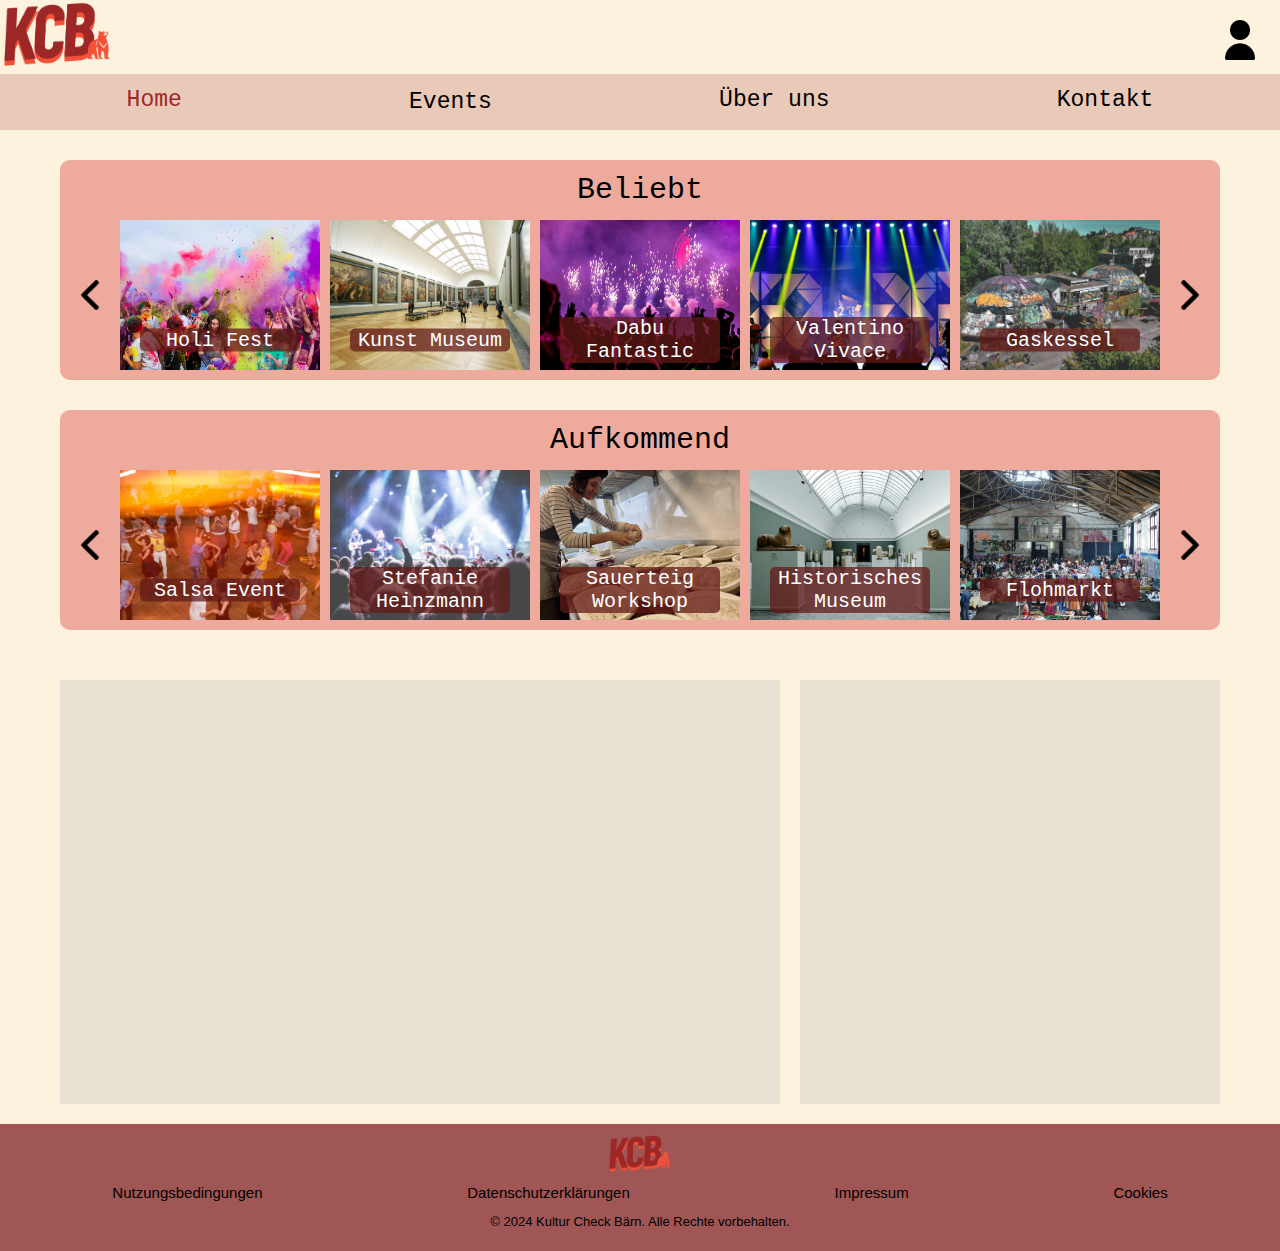
<file: index.html>
<!DOCTYPE html>
<html>
<head>
    <meta charset="UTF-8">
    <meta http-equiv="X-UA-Compatible" content="IE=edge">
    <title>Kultur Check Bärn</title>
    <meta name="viewport" content="width=device-width, initial-scale=1.0">
    <link rel="stylesheet" href="css/style.css"/>
</head>

<body>
    <header>
        <a href="index.html"><img class="logo" src="img/kcb_logo.png" alt="logo"/></a>
        <div class="profile-container">
            <img class="profile_icon" src="../img/symbols/benutzer.png" alt="Profilbild-Icon"/>
            <div class="sidebar">
                <div class="sidebar_dropdown">
                    <a href="pages/login.html">Einloggen</a>
                    <a href="#">Account erstellen</a>
        </div>
    </header>
    <nav>
        <ul class="navbar">
            <li><a class="active_btn" href="index.html">Home</a></li>
            <!-- dropdown im navbar -->
            <div class="dropdown">
                <a href="index.html">
                    <button class="dropbtn">Events 
                        <i class="fa fa-caret-down"></i>
                    </button>
                </a>
                <div class="dropdown-content">
                  <a href="#">Konzerte</a>
                  <a href="#">Museen</a>
                  <a href="#">Theater</a>
                  <a href="#">Markt</a>
                  <a href="#">Nachtleben</a>
                  <a href="#">Kulinarik</a>
                  <a href="#">Feste</a>
                </div>
              </div> 
            <li><a href="#">Über uns</a></li>
            <li><a href="#">Kontakt</a></li>
        </ul>
    </nav>
    <main>

        <div class="all_event_container">

          <div class="homepage_event_content">
            <div class="homepage_grid_item"><p class="homepage_grid_event_title">Beliebt</p></div>
            <div class="homepage_grid_item"><img class="homepage_arrow_wheel" src="img/symbols/left_arrow.png" alt="arrow_left"/></div>
            <div class="homepage_grid_item"><img class="homepage_event_pics" src="img/farbenfest.jpg" alt="fountain"/>
                <div class="homepage_grid_item_text">Holi Fest</div>
            </div> 
            <div class="homepage_grid_item"><img class="homepage_event_pics" src="img/museum_bilder.jpg" alt="museum"/>
                <div class="homepage_grid_item_text">Kunst Museum</div>
            </div> 
            <div class="homepage_grid_item"><img class="homepage_event_pics" src="img/dabu_fantastic.jpg" alt="dabu_fantastic"/>
                <div class="homepage_grid_item_text">Dabu Fantastic</div>
            </div> 
            <div class="homepage_grid_item"><img class="homepage_event_pics" src="img/valentino_vivace.jpg" alt="valentino_vivace"/>
                <div class="homepage_grid_item_text">Valentino Vivace</div>
            </div> 
            <div class="homepage_grid_item"><img class="homepage_event_pics" src="img/gaskessel.jpeg" alt="gaskessel"/>
                <div class="homepage_grid_item_text">Gaskessel</div>
            </div> 
            <div class="homepage_grid_item"><img class="homepage_arrow_wheel" src="img/symbols/right_arrow.png" alt="arrow_right"/></div>
          </div>
          
          <div class="homepage_event_content">
            <div class="homepage_grid_item"><p class="homepage_grid_event_title">Aufkommend</p></div>
            <div class="homepage_grid_item"><img class="homepage_arrow_wheel" src="img/symbols/left_arrow.png" alt="arrow_left"/></div>
            <div class="homepage_grid_item"><img class="homepage_event_pics" src="img/salsa_event.jpg" alt="fountain"/>
                <div class="homepage_grid_item_text">Salsa Event</div>
            </div>  
            <div class="homepage_grid_item"><img class="homepage_event_pics" src="img/stefanie_heinzmann.jpg" alt="stefanie_heinzmann"/>
                <div class="homepage_grid_item_text">Stefanie Heinzmann</div>
            </div> 
            <div class="homepage_grid_item"><img class="homepage_event_pics" src="img/sauerteig_workshop.jpeg" alt="sauerteig_workshop"/>
                <div class="homepage_grid_item_text">Sauerteig Workshop</div>
            </div> 
            <div class="homepage_grid_item"><img class="homepage_event_pics" src="img/museum_statuen.jpg" alt="museum_statuen"/>
                <div class="homepage_grid_item_text">Historisches Museum</div>
            </div>  
            <div class="homepage_grid_item"><img class="homepage_event_pics" src="img/flohmarkt_reinhalle.jpg" alt="flohmarkt"/>
                <div class="homepage_grid_item_text">Flohmarkt</div>
            </div>   
            <div class="homepage_grid_item"><img class="homepage_arrow_wheel" src="img/symbols/right_arrow.png" alt="arrow_right"/></div>
          </div>
        </div>

        <div class="homepage_iframe_content">
            <div class="culture_video">
                <iframe width="560" height="315" src="https://www.youtube.com/embed/ex5f4maYzA0?si=nh4_HATTlKGkPklc" title="YouTube video player" frameborder="0" allow="accelerometer; autoplay; clipboard-write; encrypted-media; gyroscope; picture-in-picture; web-share"   referrerpolicy="strict-origin-when-cross-origin" allowfullscreen></iframe>
            </div>
            <div class="map_area">
            <iframe src="https://www.google.com/maps/embed?pb=!1m18!1m12!1m3!1d174295.49795211005!2d7.230473787589887!3d46.95447580646199!2m3!1f0!2f0!3f0!3m2!1i1024!2i768!4f13.1!3m3!1m2!1s0x478e39c0d43a1b77%3A0xcb555ffe0457659a!2sBern!5e0!3m2!1sen!2sch!4v1733924762616!5m2!1sen!2sch" allowfullscreen="" loading="lazy" referrerpolicy="no-referrer-when-downgrade"></iframe>
            </div>
        </div>

    </main>
    <footer>
        <div class="footer_content">
            <img class="logo_footer" src="../img/kcb_logo.png" alt="logo"/>
            <ul class="footer_line">
                <li><a href="#">Nutzungsbedingungen</a></li>
                <li><a href="#">Datenschutzerklärungen</a></li>
                <li><a href="#">Impressum</a></li>
                <li><a href="#">Cookies</a></li>
            </ul>
            <p class="rights"> © 2024 Kultur Check Bärn. Alle Rechte vorbehalten.</p>
        </div>  
    </footer>
</body> 
</html>
</file>
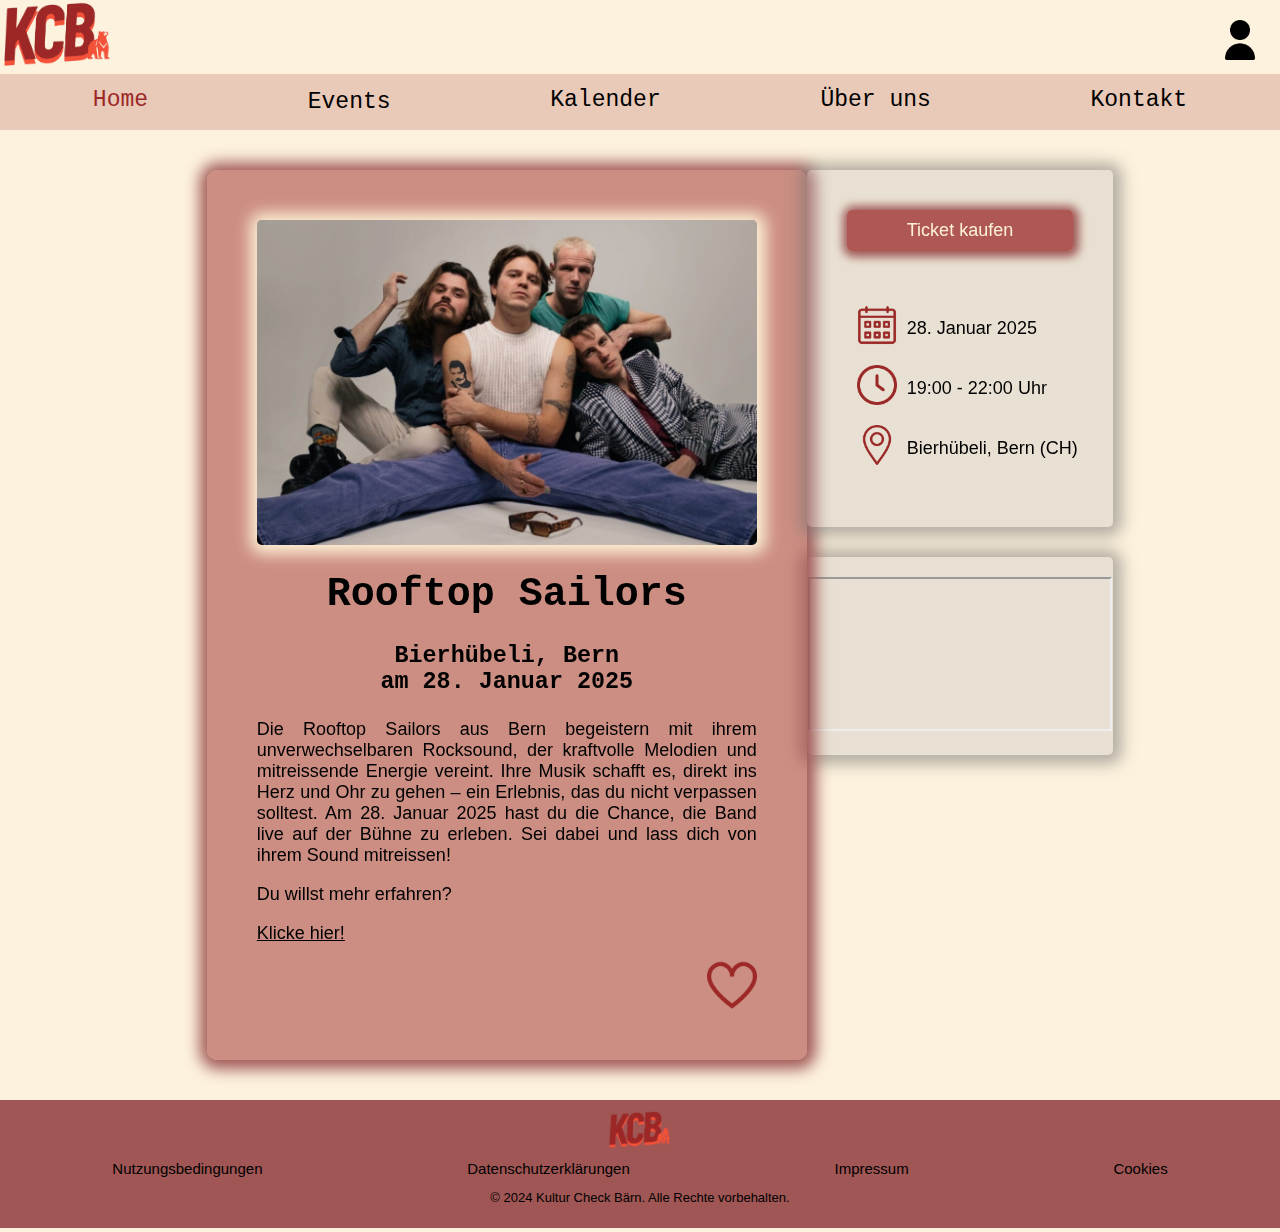
<file: pages/event.html>
<!DOCTYPE html>
<html lang="en">
<head>
    <meta charset="UTF-8">
    <meta http-equiv="X-UA-Compatible" content="IE=edge">
    <meta name="viewport" content="width=device-width, initial-scale=1">
    <title>Events_Kultur Check Bärn</title>
    <link rel="stylesheet" href="../css/style.css" />
</head>
<body>
    <header>
        <a href="homepage.html"><img class="logo" src="../img/kcb_logo.png" alt="logo"/></a>
        <div class="profile-container">
            <img class="profile_icon" src="../img/symbols/benutzer.png" alt="Profilbild-Icon"/>
            <div class="sidebar">
                <div class="sidebar_dropdown">
                    <a href="#">Profil</a>
                    <a href="#">Chat-Bubbles</a>
                    <a href="interests.html">Kulturoase</a>
                    <a href="#">Einstellungen</a>
                    <a href="../index.html">Ausloggen</a>
        </div>
    </header>
    <nav>
        <ul class="navbar">
            <li><a class="active_btn" href="homepage.html">Home</a></li>
            <!-- dropdown im navbar -->
            <div class="dropdown">
                <a href="homepage.html">
                    <button class="dropbtn">Events 
                        <i class="fa fa-caret-down"></i>
                    </button>
                </a>
                <div class="dropdown-content">
                  <a href="../pages/topic.html">Konzerte</a>
                  <a href="#">Museen</a>
                  <a href="#">Theater</a>
                  <a href="#">Markt</a>
                  <a href="#">Nachtleben</a>
                  <a href="#">Kulinarik</a>
                  <a href="#">Feste</a>
                </div>
              </div> 
            <li><a href="#">Kalender</a></li>
            <li><a href="../pages/about_us.html">Über uns</a></li>
            <li><a href="#">Kontakt</a></li>
        </ul>
    </nav>
    <main class="event_info">
        <article class="info_text">
            <img class="rooftop_sailors_image" src="../img/rooftop_sailors.jpg" alt= "rooftop_sailors"></img>
            <div class="text_all_rts">
                <h1 class="title_rts">Rooftop Sailors </a></h1>
                <h3 class="details_rts">Bierhübeli, Bern <br> am 28. Januar 2025</a></h3>
                <p class="description_rts"> Die Rooftop Sailors aus Bern begeistern mit ihrem unverwechselbaren Rocksound, der kraftvolle Melodien und mitreissende Energie vereint. Ihre Musik schafft es, direkt ins Herz und Ohr zu gehen – ein Erlebnis, das du nicht verpassen solltest. Am 28. Januar 2025 hast du die Chance, die Band live auf der Bühne zu erleben. Sei dabei und lass dich von ihrem Sound mitreissen!</a> </p>
                <p class="see_more_rts">Du willst mehr erfahren?</p>
                <p class="click_here_rts"><a href="https://www.rooftopsailors.com">Klicke hier!</a></p>
            </div>
            <div class="heart_empty"></div>
        </article>
        <article>
             <div class="ticket_section">
                <a href="https://eventfrog.ch/en/home.html" target="_blank">
                    <button class="buy_ticket">Ticket kaufen</button>
                </a>
                <!-- <input type="text" class="ticket_input" placeholder="Verfügbarkeit prüfen"> -->
                <p class="bierhuebeli_address">Bierhübeli, Bern (CH)</p>
                    <a href="https://bierhuebeli.ch">
                        <img class="location_icon" src="../img/location_icon.png" alt="Location Icon">
                    </a>
                <p class="event_date">28. Januar 2025</p>
                    <a href="https://calendar.google.com/calendar/render?action=TEMPLATE&dates=20250128T180000Z%2F20250128T210000Z&details=Die%20Rooftop%20Sailors%20aus%20Bern%20begeistern%20mit%20ihrem%20unverwechselbaren%20Rocksound%2C%20der%20kraftvolle%20Melodien%20und%20mitreissende%20Energie%20vereint.%20Ihre%20Musik%20schafft%20es%2C%20direkt%20ins%20Herz%20und%20Ohr%20zu%20gehen%20%E2%80%93%20ein%20Erlebnis%2C%20das%20du%20nicht%20verpassen%20solltest.%20Am%2028.%20Januar%202025%20hast%20du%20die%20Chance%2C%20die%20Band%20live%20auf%20der%20B%C3%BChne%20zu%20erleben.%20Sei%20dabei%20und%20lass%20dich%20von%20ihrem%20Sound%20mitreissen%21&location=Bierh%C3%BCbeli%2C%20Bern%20%28CH%29&text=Rooftop%20Sailors">
                        <img class="calendar_icon" src="../img/calendar.png" alt="Calendar Icon">
                    </a>
                <p class="event_time">19:00 - 22:00 Uhr</p>
                    <a href="https://calendar.google.com/calendar/render?action=TEMPLATE&dates=20250128T180000Z%2F20250128T210000Z&details=Die%20Rooftop%20Sailors%20aus%20Bern%20begeistern%20mit%20ihrem%20unverwechselbaren%20Rocksound%2C%20der%20kraftvolle%20Melodien%20und%20mitreissende%20Energie%20vereint.%20Ihre%20Musik%20schafft%20es%2C%20direkt%20ins%20Herz%20und%20Ohr%20zu%20gehen%20%E2%80%93%20ein%20Erlebnis%2C%20das%20du%20nicht%20verpassen%20solltest.%20Am%2028.%20Januar%202025%20hast%20du%20die%20Chance%2C%20die%20Band%20live%20auf%20der%20B%C3%BChne%20zu%20erleben.%20Sei%20dabei%20und%20lass%20dich%20von%20ihrem%20Sound%20mitreissen%21&location=Bierh%C3%BCbeli%2C%20Bern%20%28CH%29&text=Rooftop%20Sailors">
                        <img class="time_icon" src="../img/clock.png" alt="Clock Icon">
                    </a>
            </div>
            <div class="map_bierhuebeli">
                <iframe src="https://www.google.com/maps/embed?pb=!1m18!1m12!1m3!1d2723.276520170883!2d7.435242176356422!3d46.956256771137575!2m3!1f0!2f0!3f0!3m2!1i1024!2i768!4f13.1!3m3!1m2!1s0x478e399685190969%3A0xafa3c2f13936c964!2sBierh%C3%BCbeli!5e0!3m2!1sde!2sch!4v1734124397720!5m2!1sde!2sch" allowfullscreen="lazy" loading="lazy" referrerpolicy="no-referrer-when-downgrade"></iframe>
            </div>
        </article>
    </main>
    <footer>
        <div class="footer_content">
            <img class="logo_footer" src="../img/kcb_logo.png" alt="logo"/>
            <ul class="footer_line">
                <li><a href="#">Nutzungsbedingungen</a></li>
                <li><a href="#">Datenschutzerklärungen</a></li>
                <li><a href="#">Impressum</a></li>
                <li><a href="#">Cookies</a></li>
            </ul>
            <p class="rights"> © 2024 Kultur Check Bärn. Alle Rechte vorbehalten.</p>
        </div>  
    </footer>
</body>
</html>
</file>
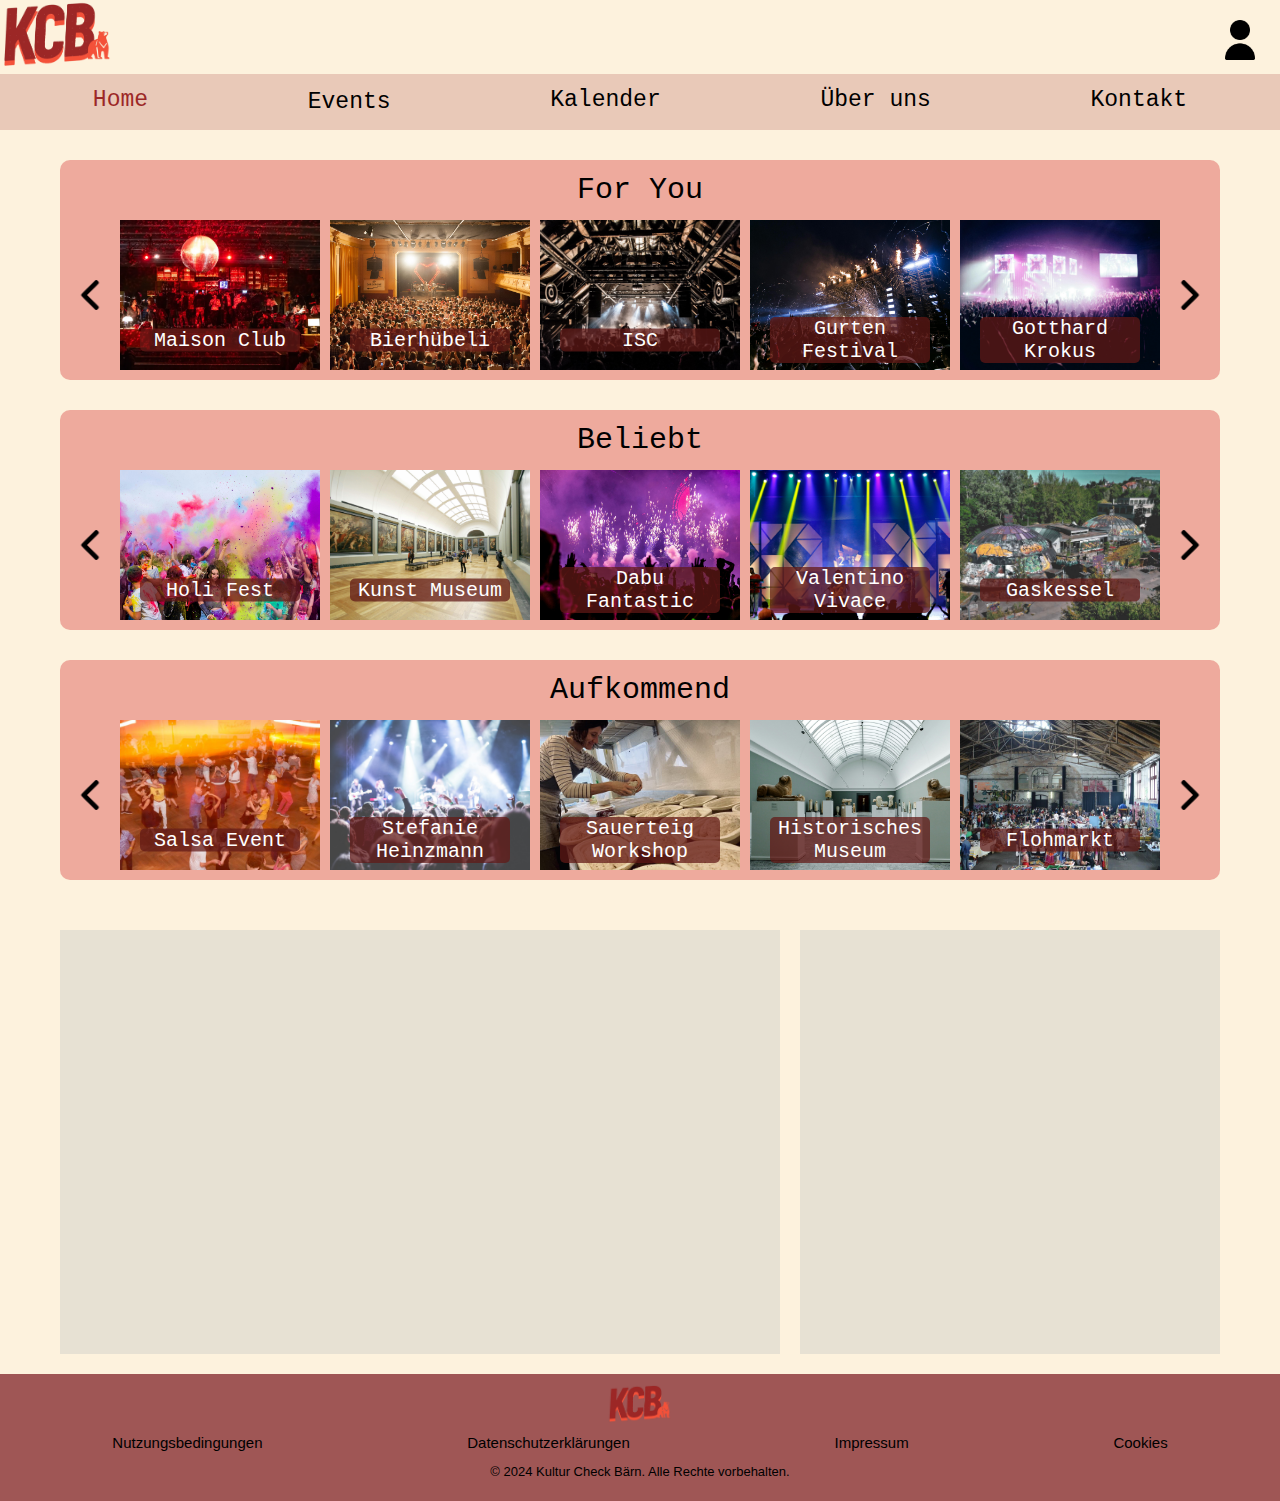
<file: pages/homepage.html>
<!DOCTYPE html>
<html>
<head>
    <meta charset="UTF-8">
    <meta http-equiv="X-UA-Compatible" content="IE=edge">
    <title>Kultur Check Bärn</title>
    <meta name="viewport" content="width=device-width, initial-scale=1.0">
    <link rel="stylesheet" href="../css/style.css"/>
</head>

<body>
    <header>
        <a href="homepage.html"><img class="logo" src="../img/kcb_logo.png" alt="logo"/></a>
        <div class="profile-container">
            <img class="profile_icon" src="../img/symbols/benutzer.png" alt="Profilbild-Icon"/>
            <div class="sidebar">
                <div class="sidebar_dropdown">
                    <a href="#">Profil</a>
                    <a href="#">Chat-Bubbles</a>
                    <a href="interests.html">Kulturoase</a>
                    <a href="#">Einstellungen</a>
                    <a href="../index.html">Ausloggen</a>
        </div>
    </header>
    <nav>
        <ul class="navbar">
            <li><a class="active_btn" href="homepage.html">Home</a></li>
            <!-- dropdown im navbar -->
            <div class="dropdown">
                <a href="homepage.html">
                    <button class="dropbtn">Events 
                        <i class="fa fa-caret-down"></i>
                    </button>
                </a>
                <div class="dropdown-content">
                  <a href="topic.html">Konzerte</a>
                  <a href="#">Museen</a>
                  <a href="#">Theater</a>
                  <a href="#">Markt</a>
                  <a href="#">Nachtleben</a>
                  <a href="#">Kulinarik</a>
                  <a href="#">Feste</a>
                </div>
              </div> 
            <li><a href="#">Kalender</a></li>
            <li><a href="about_us.html">Über uns</a></li>
            <li><a href="#">Kontakt</a></li>
        </ul>
    </nav>
    <main>

        <div class="all_event_container">
        <div class="homepage_event_content">
            <div class="homepage_grid_item"><p class="homepage_grid_event_title">For You</p></div>
            <div class="homepage_grid_item"><img class="homepage_arrow_wheel" src="../img/symbols/left_arrow.png" alt="arrow_left"/></div>
            <div class="homepage_grid_item">
                <img class="homepage_event_pics" src="../img/maison_club.webp" alt="club"/>
                <div class="homepage_grid_item_text">Maison Club</div>
            </div>
            <div class="homepage_grid_item"><img class="homepage_event_pics" src="../img/bierhuebeli.jpg" alt="bierhuebeli"/>
                <div class="homepage_grid_item_text">Bierhübeli</div>
            </div>
            <div class="homepage_grid_item"><img class="homepage_event_pics" src="../img/isc.jpg" alt="isc"/>
                <div class="homepage_grid_item_text">ISC</div>
            </div>
            <div class="homepage_grid_item"><img class="homepage_event_pics" src="../img/gurten_festival.jpg" alt="festival"/>
                <div class="homepage_grid_item_text">Gurten Festival</div>
            </div>
            <div class="homepage_grid_item"><img class="homepage_event_pics" src="../img/gotthard_krokus.jpg" alt="gotthard"/>
                <div class="homepage_grid_item_text">Gotthard Krokus</div>
            </div> 
            <div class="homepage_grid_item"><img class="homepage_arrow_wheel" src="../img/symbols/right_arrow.png" alt="arrow_right"/></div>
          </div>

          <div class="homepage_event_content">
            <div class="homepage_grid_item"><p class="homepage_grid_event_title">Beliebt</p></div>
            <div class="homepage_grid_item"><img class="homepage_arrow_wheel" src="../img/symbols/left_arrow.png" alt="arrow_left"/></div>
            <div class="homepage_grid_item"><img class="homepage_event_pics" src="../img/farbenfest.jpg" alt="fountain"/>
                <div class="homepage_grid_item_text">Holi Fest</div>
            </div> 
            <div class="homepage_grid_item"><img class="homepage_event_pics" src="../img/museum_bilder.jpg" alt="museum"/>
                <div class="homepage_grid_item_text">Kunst Museum</div>
            </div> 
            <div class="homepage_grid_item"><img class="homepage_event_pics" src="../img/dabu_fantastic.jpg" alt="dabu_fantastic"/>
                <div class="homepage_grid_item_text">Dabu Fantastic</div>
            </div> 
            <div class="homepage_grid_item"><img class="homepage_event_pics" src="../img/valentino_vivace.jpg" alt="valentino_vivace"/>
                <div class="homepage_grid_item_text">Valentino Vivace</div>
            </div> 
            <div class="homepage_grid_item"><img class="homepage_event_pics" src="../img/gaskessel.jpeg" alt="gaskessel"/>
                <div class="homepage_grid_item_text">Gaskessel</div>
            </div> 
            <div class="homepage_grid_item"><img class="homepage_arrow_wheel" src="../img/symbols/right_arrow.png" alt="arrow_right"/></div>
          </div>
          
          <div class="homepage_event_content">
            <div class="homepage_grid_item"><p class="homepage_grid_event_title">Aufkommend</p></div>
            <div class="homepage_grid_item"><img class="homepage_arrow_wheel" src="../img/symbols/left_arrow.png" alt="arrow_left"/></div>
            <div class="homepage_grid_item"><img class="homepage_event_pics" src="../img/salsa_event.jpg" alt="fountain"/>
                <div class="homepage_grid_item_text">Salsa Event</div>
            </div>  
            <div class="homepage_grid_item"><img class="homepage_event_pics" src="../img/stefanie_heinzmann.jpg" alt="stefanie_heinzmann"/>
                <div class="homepage_grid_item_text">Stefanie Heinzmann</div>
            </div> 
            <div class="homepage_grid_item"><img class="homepage_event_pics" src="../img/sauerteig_workshop.jpeg" alt="sauerteig_workshop"/>
                <div class="homepage_grid_item_text">Sauerteig Workshop</div>
            </div> 
            <div class="homepage_grid_item"><img class="homepage_event_pics" src="../img/museum_statuen.jpg" alt="museum_statuen"/>
                <div class="homepage_grid_item_text">Historisches Museum</div>
            </div>  
            <div class="homepage_grid_item"><img class="homepage_event_pics" src="../img/flohmarkt_reinhalle.jpg" alt="flohmarkt"/>
                <div class="homepage_grid_item_text">Flohmarkt</div>
            </div>   
            <div class="homepage_grid_item"><img class="homepage_arrow_wheel" src="../img/symbols/right_arrow.png" alt="arrow_right"/></div>
          </div>
        </div>

        <div class="homepage_iframe_content">
            <div class="culture_video">
                <iframe width="560" height="315" src="https://www.youtube.com/embed/ex5f4maYzA0?si=nh4_HATTlKGkPklc" title="YouTube video player" frameborder="0" allow="accelerometer; autoplay; clipboard-write; encrypted-media; gyroscope; picture-in-picture; web-share"   referrerpolicy="strict-origin-when-cross-origin" allowfullscreen></iframe>
            </div>
            <div class="map_area">
            <iframe src="https://www.google.com/maps/embed?pb=!1m18!1m12!1m3!1d174295.49795211005!2d7.230473787589887!3d46.95447580646199!2m3!1f0!2f0!3f0!3m2!1i1024!2i768!4f13.1!3m3!1m2!1s0x478e39c0d43a1b77%3A0xcb555ffe0457659a!2sBern!5e0!3m2!1sen!2sch!4v1733924762616!5m2!1sen!2sch" allowfullscreen="" loading="lazy" referrerpolicy="no-referrer-when-downgrade"></iframe>
            </div>
        </div>

    </main>
    <footer>
        <div class="footer_content">
            <img class="logo_footer" src="../img/kcb_logo.png" alt="logo"/>
            <ul class="footer_line">
                <li><a href="#">Nutzungsbedingungen</a></li>
                <li><a href="#">Datenschutzerklärungen</a></li>
                <li><a href="#">Impressum</a></li>
                <li><a href="#">Cookies</a></li>
            </ul>
            <p class="rights"> © 2024 Kultur Check Bärn. Alle Rechte vorbehalten.</p>
        </div>  
    </footer>
</body> 
</html>
</file>
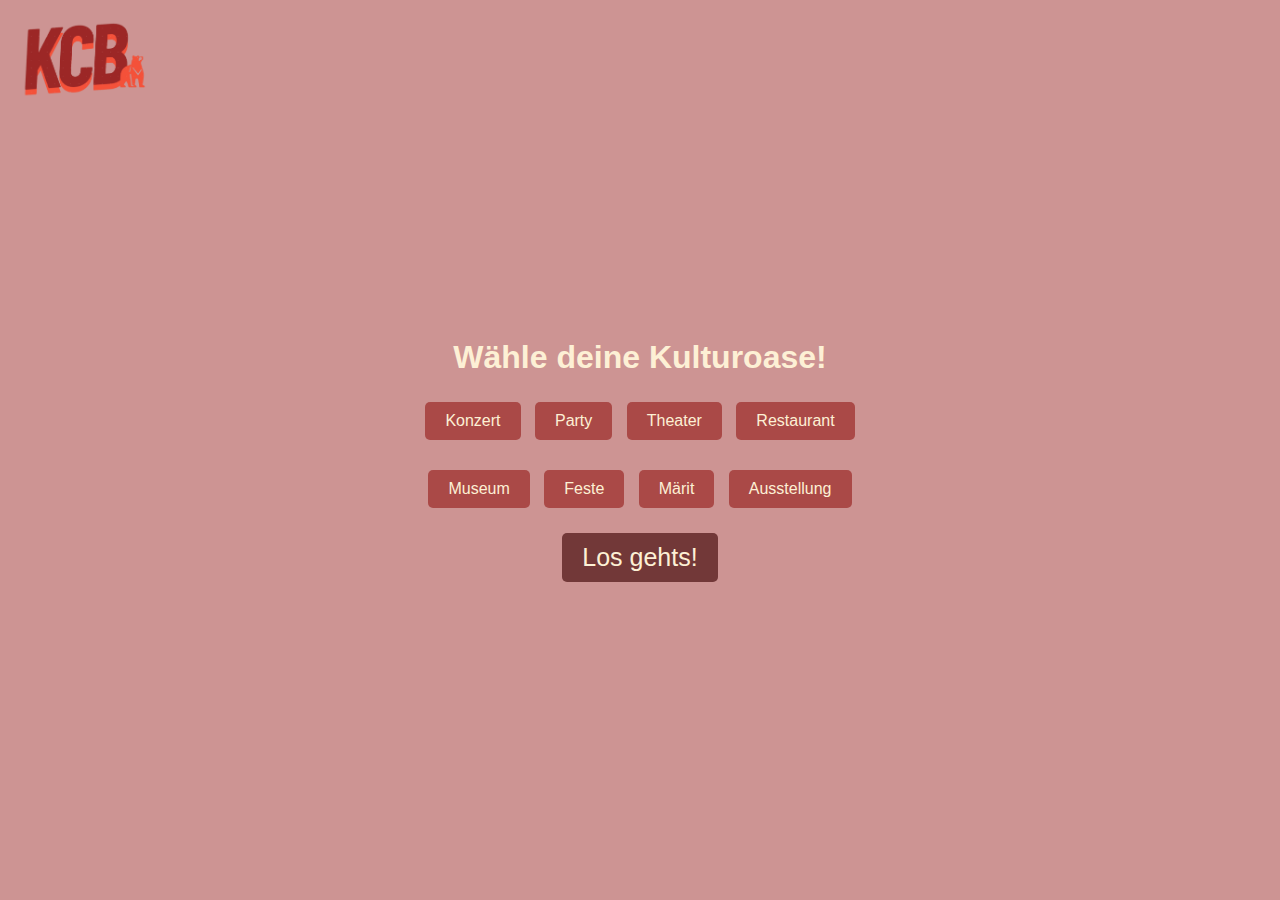
<file: pages/interests.html>
<!DOCTYPE html>
<html>
<head>
    <meta charset="UTF-8">
    <meta http-equiv="X-UA-Compatible" content="IE=edge">
    <title>Kultur Check Bärn</title>
    <meta name="viewport" content="width=device-width, initial-scale=1.0">
    <link rel="stylesheet" href="../css/style.css" />
</head>

<body class="startpage_body">
    <header>
        <a href="../index.html">
            <img class="startpage_logo" src="../img/kcb_logo.png" alt="logo"/>
        </a>
    </header>

    <div class="infoBox">
        <!-- Haupttext -->
        <h1 class="startpage_text" style="color: rgb(253,240,213);">Wähle deine Kulturoase!</h1>
        <div class="startpage_buttons_container">
            <input type="checkbox" id="button1">
            <label for="button1" class="startpage_selectable_button">Konzert</label>
    
            <input type="checkbox" id="button2">
            <label for="button2" class="startpage_selectable_button">Party</label>
    
            <input type="checkbox" id="button3">
            <label for="button3" class="startpage_selectable_button">Theater</label>
    
            <input type="checkbox" id="button4">
            <label for="button4" class="startpage_selectable_button">Restaurant</label>
        </div>
        <div class="startpage_buttons_container">
            <input type="checkbox" id="button5">
            <label for="button5" class="startpage_selectable_button">Museum</label>
    
            <input type="checkbox" id="button6">
            <label for="button6" class="startpage_selectable_button">Feste</label>
    
            <input type="checkbox" id="button7">
            <label for="button7" class="startpage_selectable_button">Märit</label>
    
            <input type="checkbox" id="button8">
            <label for="button8" class="startpage_selectable_button">Ausstellung</label>
        </div>
         <!-- Button -->
         <a href="homepage.html"><button class="cta-button">Los gehts!</button></a>
    </body>
        </div>
        
        
    </body> 
    </html>
</file>
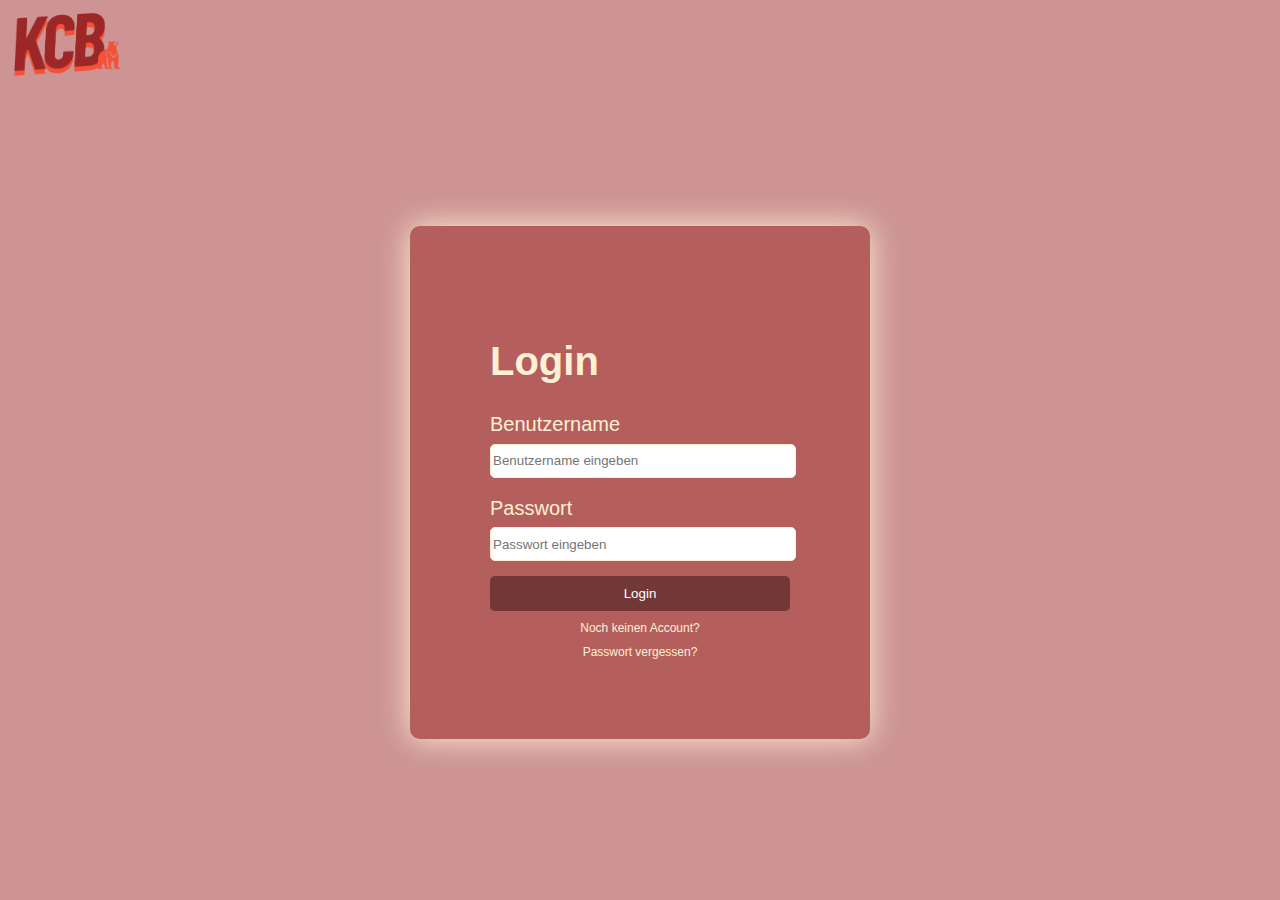
<file: pages/login.html>
<!DOCTYPE html>
<html>
<head>
    <meta charset="UTF-8">
    <meta http-equiv="X-UA-Compatible" content="IE=edge">
    <title>Kultur Check Bärn</title>
    <meta name="viewport" content="width=device-width, initial-scale=1.0">
    <link rel="stylesheet" href="../css/style.css" />
    
</head>

<body class="body_login"> 
    <header class="header_login">
        <a href="../index.html">
            <img class="logo" src="../img/kcb_logo.png" alt="logo"/>
            <img class="Profil-Icon"/>
        </a>
    </header class="header_login">
    <div class="login_wrapper">
        <div class="login_container">
            <h2>Login</h2>
            <form action="homepage.html" method="get">
                <label class="login_uname">Benutzername</label>
                <input type="text" placeholder="Benutzername eingeben" name="uname" required>

                <label class="login_uname">Passwort</label>
                <input type="password" placeholder="Passwort eingeben" name="psw" required>

                <button class="btn_submit_size" type="submit">Login</button>
                <div class="psw"><a href="#">Noch keinen Account?</a></div>
                <div class="psw"><a href="#">Passwort vergessen?</a></div>
            </form>
        </div>
    </div>
</body>
</html>
</file>
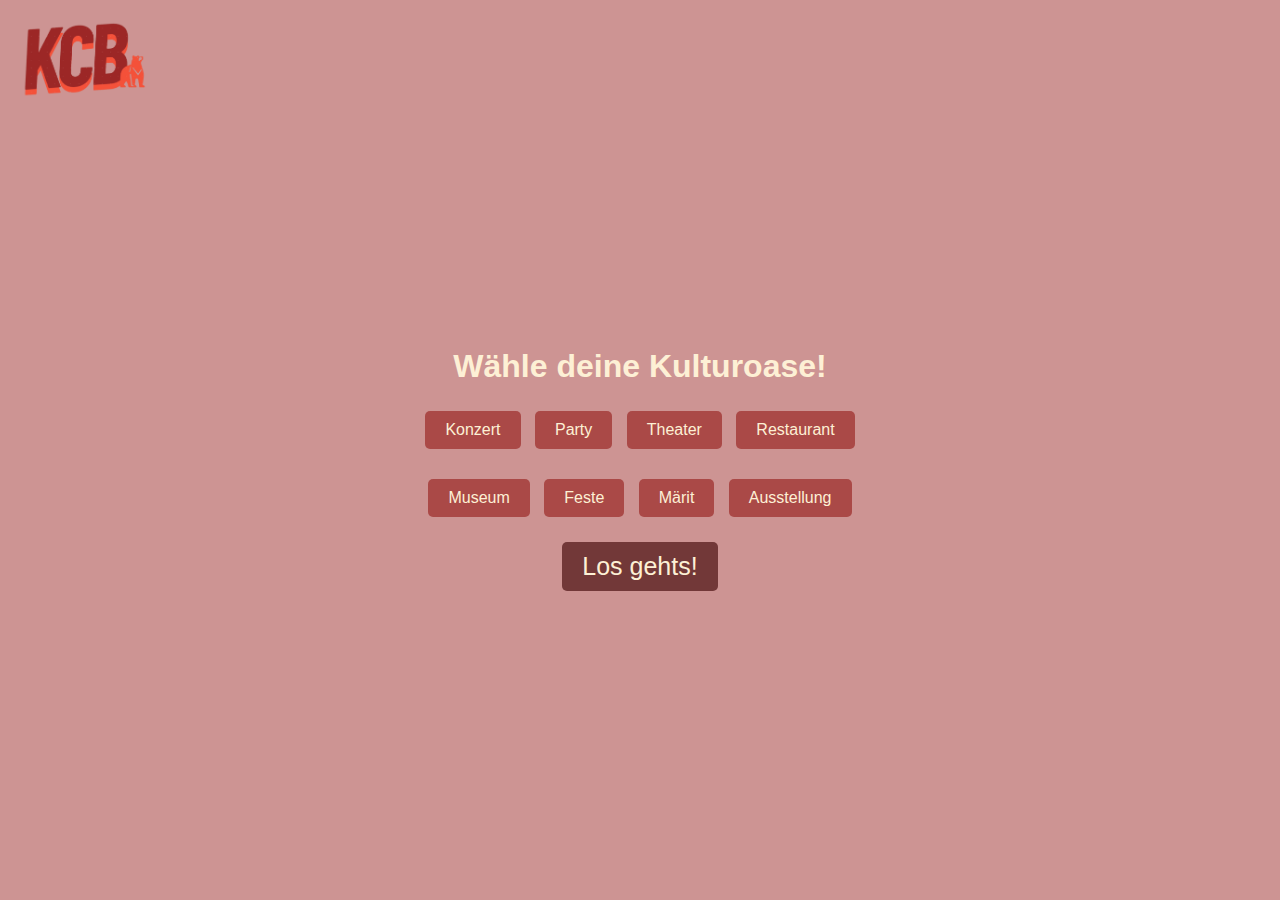
<file: pages/startpage.html>
<!DOCTYPE html>
<html>
<head>
    <meta charset="UTF-8">
    <meta http-equiv="X-UA-Compatible" content="IE=edge">
    <title>Kultur Check Bärn</title>
    <!-- <meta name="viewport" content="width=device-width, initial-scale=1.0"> -->
    <link rel="stylesheet" href="../css/style.css" />
</head>

<body class="startpage_body" style="background-color: rgba(155, 41, 39, 0.5)">
    <header>
        <a href="index.html">
            <img class="startpage_logo" src="../img/kcb_logo.png" alt="logo"/>
            <img class="startpage_Profil-Icon"/>
        </a>
    </header>

    <div class="infoBox">
        <!-- Haupttext -->
        <h1 class="startpage_text" style="color: rgb(253,240,213);">Wähle deine Kulturoase!</h1>
        <div class="startpage_buttons_container">
            <input type="checkbox" id="button1">
            <label for="button1" class="startpage_selectable_button">Konzert</label>
    
            <input type="checkbox" id="button2">
            <label for="button2" class="startpage_selectable_button">Party</label>
    
            <input type="checkbox" id="button3">
            <label for="button3" class="startpage_selectable_button">Theater</label>
    
            <input type="checkbox" id="button4">
            <label for="button4" class="startpage_selectable_button">Restaurant</label>
        </div>
        <div class="startpage_buttons_container">
            <input type="checkbox" id="button5">
            <label for="button5" class="startpage_selectable_button">Museum</label>
    
            <input type="checkbox" id="button6">
            <label for="button6" class="startpage_selectable_button">Feste</label>
    
            <input type="checkbox" id="button7">
            <label for="button7" class="startpage_selectable_button">Märit</label>
    
            <input type="checkbox" id="button8">
            <label for="button8" class="startpage_selectable_button">Ausstellung</label>
        </div>
         <!-- Button -->
         <a href="../index.html"><button class="cta-button">Los gehts!</button></a>
    </body>
        </div>
        
        
    </body> 
    </html>
</file>
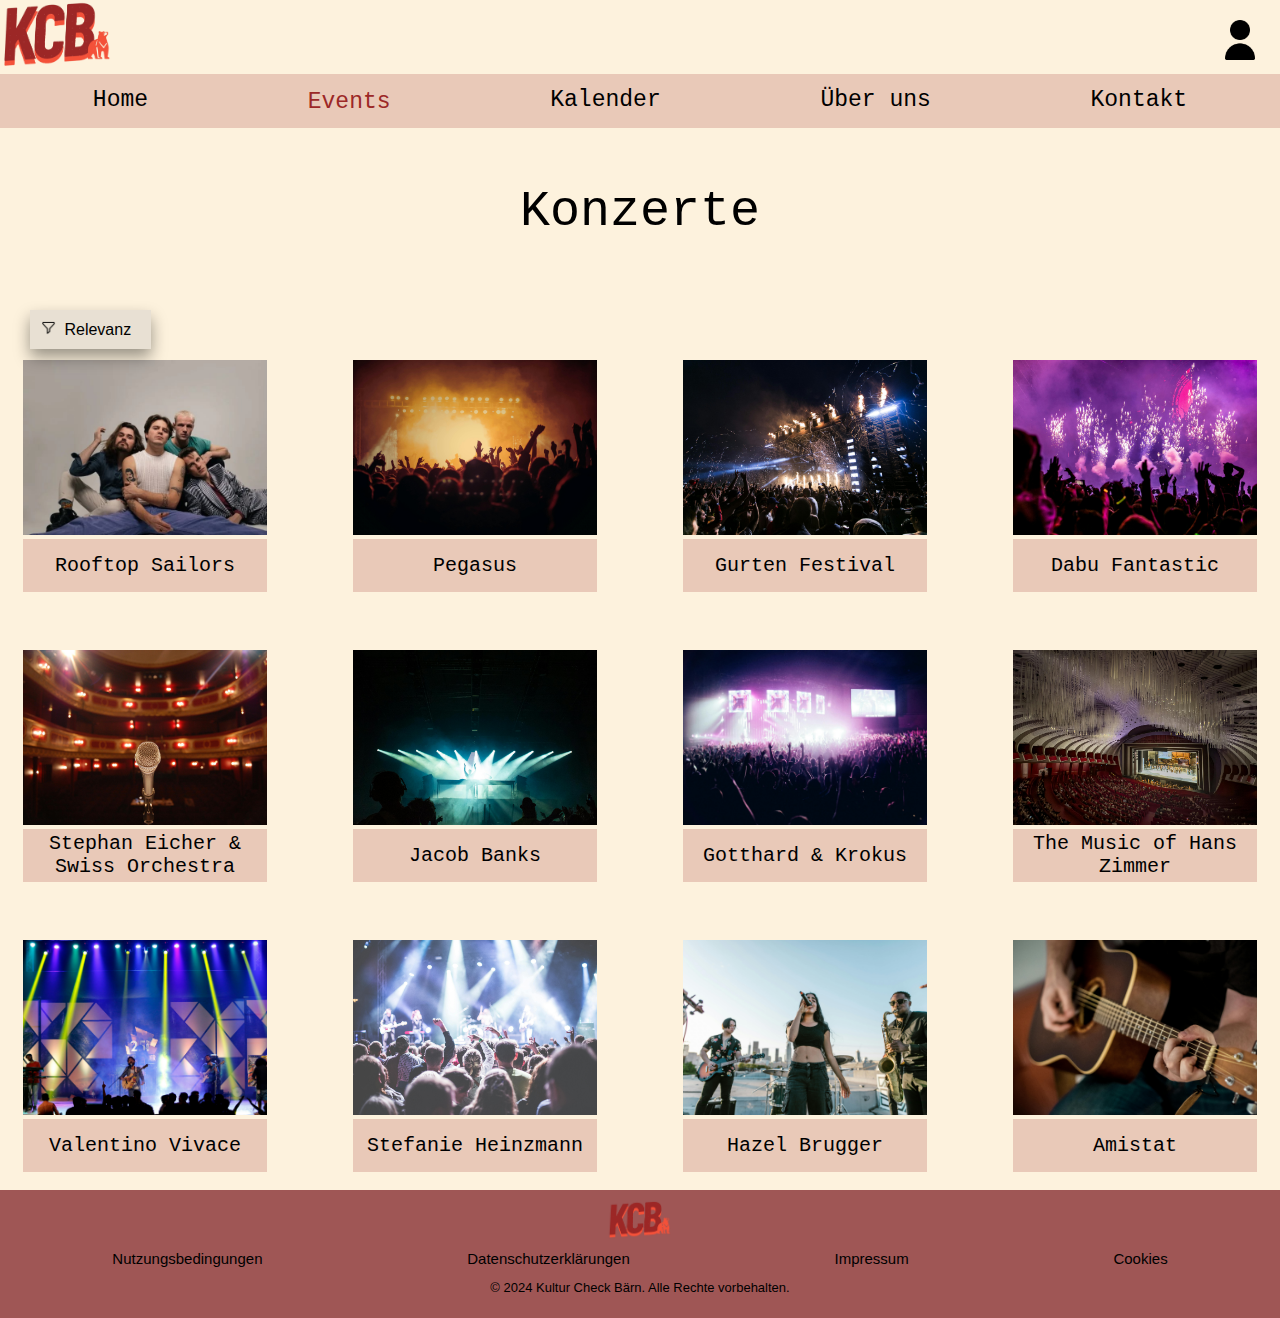
<file: pages/topic.html>
<!DOCTYPE html>
<html>
<head>
    <meta charset="UTF-8">
    <meta http-equiv="X-UA-Compatible" content="IE=edge">
    <title>Kultur Check Bärn</title>
    <meta name="viewport" content="width=device-width, initial-scale=1.0">
    <link rel="stylesheet" href="../css/style.css" />
</head>

<body>
    <header>
        <a href="homepage.html"><img class="logo" src="../img/kcb_logo.png" alt="logo"/></a>
        <div class="profile-container">
            <img class="profile_icon" src="../img/symbols/benutzer.png" alt="Profilbild-Icon"/>
            <div class="sidebar">
                <div class="sidebar_dropdown">
                    <a href="#">Profil</a>
                    <a href="#">Chat-Bubbles</a>
                    <a href="interests.html">Kulturoase</a>
                    <a href="#">Einstellungen</a>
                    <a href="../index.html">Ausloggen</a>
        </div>
    </header>
    <nav>
        <ul class="navbar">
            <li><a href="homepage.html">Home</a></li>
            <!-- dropdown im navbar -->
            <div class="dropdown">
                <a href="homepage.html">
                    <button class="active_btn">Events 
                        <i class="fa fa-caret-down"></i>
                    </button>
                </a>
                <div class="dropdown-content">
                  <a class="active_dropdown" href="topic.html">Konzerte</a>
                  <a href="#">Museen</a>
                  <a href="#">Theater</a>
                  <a href="#">Markt</a>
                  <a href="#">Nachtleben</a>
                  <a href="#">Kulinarik</a>
                  <a href="#">Feste</a>
                </div>
              </div> 
            <li><a href="#">Kalender</a></li>
            <li><a href="about_us.html">Über uns</a></li>
            <li><a href="#">Kontakt</a></li>
        </ul>
    </nav>
    <main>
        <p class="topic_concert">Konzerte</p>

        <ul class="filter">
            <li class="filter_dropdown">
                <button class="filter_dropdown_main">
                    <a href="#">
                        <img class="filter_img1" src="../img/filter.png" alt="concert1"/></a>
                        Relevanz 
                    <i class="fa fa-caret-down"></i>
                </button>
                <ul class="dropdown_content_filter">
                  <li><a href="#">Datum</a></li>
                  <li><a href="#">am Beliebtesten</a></li>
                  
                </ul>
            </li> 
        </ul>
        
        <div class="flexbox_container_concert">
            <div class="flexbox_item_concert">
                <a href="event.html">
                    <img class="concert_img1" src="../img/false_rooftop-sailors.jpg" alt="concert1"/>
                    <div class="flexbox_text_item_concert">Rooftop Sailors</div>
                    <!-- <div class="grid_item_space_concert"></div> -->
                </a>
            </div>
            <div class="flexbox_item_concert">
                <a href="#">
                    <img class="concert_img1" src="../img/pegasus.jpg" alt="concert1"/>
                    <div class="flexbox_text_item_concert">Pegasus</div>
                </a>
                    <!-- <div class="grid_item_space_concert"></div> -->
            </div>
            <div class="flexbox_item_concert">
                <a href="#">
                    <img class="concert_img1" src="../img/gurten_festival.jpg" alt="concert1"/>
                    <div class="flexbox_text_item_concert">Gurten Festival</div>
                </a>
                    <!-- <div class="grid_item_space_concert"></div> -->
            </div>
            <div class="flexbox_item_concert">
                <a href="#">
                    <img class="concert_img1" src="../img/dabu_fantastic.jpg" alt="concert1"/>
                    <div class="flexbox_text_item_concert">Dabu Fantastic </div>
                </a>
                    <!-- <div class="grid_item_space_concerts"></div> -->
            </div>
            <div class="flexbox_item_concert">
                <a href="#">
                    <img class="concert_img1" src="../img/stephan_eichner_swiss_orchestra.jpg" alt="concert1"/>
                    <div class="flexbox_text_item_concert">Stephan Eicher & Swiss Orchestra</div>
                </a>
                    <!-- <div class="grid_item_space_concert"></div> -->
            </div>
            <div class="flexbox_item_concert">
                <a href="#">
                    <img class="concert_img1" src="../img/jacob_banks.jpg" alt="concert1"/>
                    <div class="flexbox_text_item_concert">Jacob Banks</div>
                </a>
                    <!-- <div class="grid_item_space_concert"></div> -->
            </div>
            <div class="flexbox_item_concert">
                <a href="#">
                    <img class="concert_img1" src="../img/gotthard_krokus.jpg" alt="concert1"/>
                    <div class="flexbox_text_item_concert">Gotthard & Krokus</div>
                </a>
                    <!-- <div class="grid_item_space_concert"></div> -->
            </div>
            <div class="flexbox_item_concert">
                <a href="#">
                    <img class="concert_img1" src="../img/the_music_of_hans_zimmer.jpg" alt="concert1"/>
                    <div class="flexbox_text_item_concert">The Music of Hans Zimmer</div>
                </a>
                    <!-- <div class="grid_item_space_concert"></div> -->
            </div>
            <div class="flexbox_item_concert">
                <a href="#">
                    <img class="concert_img1" src="../img/valentino_vivace.jpg" alt="concert1"/>
                    <div class="flexbox_text_item_concert"> Valentino Vivace</div>
                </a>
            </div>
            <div class="flexbox_item_concert">
                <a href="#">
                    <img class="concert_img1" src="../img/stefanie_heinzmann.jpg" alt="concert1"/>
                    <div class="flexbox_text_item_concert">Stefanie Heinzmann</div>
                </a>
            </div>
            <div class="flexbox_item_concert">
                <a href="#">
                    <img class="concert_img1" src="../img/hazel_brugger.jpg" alt="concert1"/>
                    <div class="flexbox_text_item_concert">Hazel Brugger</div>
                </a>
            </div>
            <div class="flexbox_item_concert">
                <a href="#">
                    <img class="concert_img1" src="../img/amistat.jpg" alt="concert1"/>
                    <div class="flexbox_text_item_concert">Amistat</div>
                </a>
            </div>
          </div>

    </main>
    <footer>
        <div class="footer_content">
            <img class="logo_footer" src="../img/kcb_logo.png" alt="logo"/>
            <ul class="footer_line">
                <li><a href="#">Nutzungsbedingungen</a></li>
                <li><a href="#">Datenschutzerklärungen</a></li>
                <li><a href="#">Impressum</a></li>
                <li><a href="#">Cookies</a></li>
            </ul>
            <p class="rights"> © 2024 Kultur Check Bärn. Alle Rechte vorbehalten.</p>
        </div>  
    </footer>
</body> 
</html>
</file>
<file: css/style.css>
* {
  font-family: Arial, Helvetica, sans-serif;
  text-decoration: none;
  color: black;
}

html,
body {
  min-height: 100%;
  height: 100%;
}

header {
  display: flex;
  align-items: center;
}

body {
  /* padding-top: 70px; */
  background-color: hsla(40, 91%, 91%, 0.784);
  display: flex;
  flex-direction: column;
  justify-content: space-between;
  margin: 0;
}

main {
  flex: 1;
}

:root {
  --darkred: rgb(156, 40, 39);
}

.logo {
  height: 70px;
}


/* Navbar */

.navbar {
  display: flex;
  flex-wrap: wrap;
  /* -> linien vermehren sich untereinander */
  /* align-self: start; */
  justify-content: space-around;
  margin: 0px;
  padding: 13px;
  background-color: rgba(155, 41, 39, 0.2);
  list-style: none;
}

/* Navbar Design */

.navbar li a {
  font-family: Monospace, Arial, Helvetica, sans-serif;
  font-size: 23px;
  color: black; 
  padding: 10px 15px 0px 15px;
}

.active_btn {
  color: var(--darkred) !important;
}

.navbar div:hover .dropbtn {
  color: var(--darkred);
}

.navbar li a:hover,
.navbar div a:hover {
  color: var(--darkred);
  border-bottom-style: solid;
  border-bottom-color: var(--darkred);
}

/* Navbar Dropdown */

/* "Events" im Navbar */
.dropdown .dropbtn {
  font-family: Monospace, Arial, Helvetica, sans-serif;
  font-size: 23px;
  padding: 0px 15px 2px 15px;
  border: none;
  background-color: inherit;
}

/* "Events" wenn aktiv/bzw der User auf der Events seite ist */
.dropdown .active_btn {
  font-family: Monospace, Arial, Helvetica, sans-serif;
  font-size: 23px;
  border-bottom-style: solid;
  border-bottom-color: var(--darkred);
  padding: 0px 15px 0px 15px;
  border: none;
  background-color: inherit;
}

.dropdown-content {
  display: none;
  position: absolute; /* nav würde so lang werden wie dropdown */
  background-color: #E7E1D3;
  min-width: 160px;
  box-shadow: 0px 8px 16px 0px rgba(0, 0, 0, 0.2);
  z-index: 1; /* dropdown wird über inhalt angezeigt */
  border-radius: 5px;
  margin-top: 0px;
}

.dropdown:hover .dropdown-content {
  display: block;
}

.dropdown-content a {
  padding: 12px 16px;
  text-decoration: none;
  display: block;
}

/* Wenn ein Event Typ offen ist, wird diese im Nav/Dropdown anders angezeigt*/
.dropdown-content .active_dropdown {
  color: var(--darkred);
}

.dropdown-content a:hover {
  color: var(--darkred);
}


/* Footer Design */

footer {
  background-color: rgb(159, 86, 85);
  padding: 10px;
}

.logo_footer {
  display: block;
  margin-left: auto;
  margin-right: auto;
  height: 40px;
  margin-bottom: 10px;
}

.footer_line {
  list-style: none;
  display: flex;
  justify-content: space-around;
  font-size: 15px;
  padding: 0;
  margin: 0 0 10px 0;
}

.rights {
  text-align: center;
  font-size: 13px;
}

/* Homepage */


.all_event_container {
  /* position aller kategorien */
  margin: 30px 60px;
}

.homepage_arrow_wheel {
  /* grösse der Pfeile */
  height: 30px;
}

.homepage_event_pics {
  width: 200px;
  height: 150px;
  /* Passt das Bild am Grid an */
  object-fit: cover;
}

.homepage_grid_event_title {
  font-size: 30px;
  font-family: Monospace, Arial, Helvetica, sans-serif;
}

.homepage_event_content {
  background-color: rgba(209, 39, 39, 0.354);
  border-radius: 10px;
  margin-top: 30px;
  padding: 10px;
  display: grid;
  grid-template-columns: repeat(7, 1fr);
  /* Fügt Lücke zwischen Grid Elementen ein */
  gap: 10px;
  /* Zentriert den Inhalt der Grid Elemente */
  justify-items: center;
}

.homepage_grid_item {
  display: flex;
  align-items: center;
  position: relative;
  text-align: center;
}

.homepage_grid_item_text {
  position: absolute;
  font-family: Monospace, Arial, Helvetica, sans-serif;
  top: 80%;
  left: 50%;
  transform: translate(-50%, -50%);
  color: white;
  font-size: 20px;
  background-color: rgba(97, 24, 22, 0.73);
  border-radius: 5px;
  width: 80%;
}

.homepage_grid_item:nth-child(1) {
  /* spannt das Grid über 7 spalten */
  grid-column: span 7;
  width: 100%;
  height: 40px;
  justify-content: center;
}

/* für ersten Pfeil */
.homepage_grid_item:nth-child(2) {
  grid-column: span 1;
}

/* Zählt für alle Grid-Elemente ab dem dritten */
.homepage_grid_item:nth-child(n+3) {
  grid-column: span 1;
}

/* für zweiten Pfeil */
.homepage_grid_item:nth-child(8) {
  grid-column: span 1;
}

.homepage_iframe_content {
  display: flex;
  justify-content: center;
  /* align-items ist für wenn die media elemente untereinander sind */
  align-items: center;
  gap: 20px;
  padding: 20px;
}

/* Rand um das Video */
.culture_video {
  padding: 10px;
  background-color: #E7E1D3;
}

/* einstellungen Video-Box */
.culture_video iframe {
  width: 700px;
  height: 400px;
}

/* Rand um die Karte */
.map_area {
  padding: 10px;
  background-color: #E7E1D3;
}

/* einstellungen Karten-Box */
.map_area iframe {
  width: 400px;
  height: 400px;
  border: 0;
}

/* intrests */

.startpage_body {
  font-family: Arial, Helvetica, sans-serif;
  background-color: rgba(155, 41, 39, 0.5);
  /* Rosa Hintergrund */
  justify-content: center;
  align-items: center;
}

.startpage_selectable_button {
  padding: 10px 20px;
  margin: 5px;
  border-radius: 5px;
  color: rgb(253, 240, 213);
  background-color:rgba(155, 41, 39, 0.7);
  cursor: pointer;
  display: inline-block;
}

.startpage_selectable_button:hover {
  background-color: #723838;
  /* Hover-Effekt */
}

input[type="checkbox"] {
  display: none;
}

input[type="checkbox"]:checked+.startpage_selectable_button {
  box-shadow: 0 0 40px rgb(254, 237, 203);
  background-color: #733333;
  /* Box shadow when selected */
}

.startpage_buttons_container {
  margin-top: 20px;
  /* Abstand zwischen Titel und Buttons */
}

.startpage_container {
  text-align: center;
  /* Zentriert Text und den Button */
}

.startpage_logo {
  position: absolute;
  top: 20px;
  left: 20px;
  height: 80px;
}

.startpage_text h1 {
  color: rgb(253, 240, 213);
  font-size: 35px;
  margin-bottom: 20px;
  /* Abstand zwischen Text und Button */
}

.infoBox {
  text-align: center;
}

.cta-button {
  background-color:#723838;
  /* Knopfhintergrundfarbe */
  color: rgb(253, 240, 213);
  border: none;
  padding: 10px 20px;
  margin-top: 20px;
  font-size: 25px;
  border-radius: 5px;
  cursor: pointer;
}

.cta-button:hover {
  background-color: #723838;
  /* Hover-Effekt */
}

/* Über Uns */
/* event-seite */

.click_here_rts {
  text-decoration: underline;
  font-family: Monospace;
  font-size: large;
  text-align: left;
}

.event_info {
  display: flex;
  justify-content: center;
  margin-left: 40px;
  align-items: start;
  text-align: center;
}

.rooftop_sailors_image {
  display: flex;
  height: 100%;
  width: 100%;
  border-radius: 5px;
  box-shadow: 1px 1px 15px 8px rgb(253, 240, 213);
}

.text_all_rts h1 {
  text-align: center;
  font-family: Monospace;
}

.text_all_rts h3 {
  font-family: Monospace;
}

.heart_empty {
  width: 50px;
  height: 50px;
  background-image: url(../img/symbols/herzleer.png);
  background-size: cover;
  float: right;
}

.heart_empty:hover {
  background-image: url(../img/symbols/herz.png)
}

.text_all_rts h3 {
  text-align: center;
}

.info_text {
  background-color: rgba(155, 41, 39, 0.5);
  position: relative;
  width: 500px;
  padding: 50px;
  padding-bottom: auto;
  margin-top: 40px;
  border-radius: 10px;
  box-shadow: 1px 1px 15px 8px rgb(159, 86, 85);
  font-size: 20px;
  margin-bottom: 40px;
}

.description_rts,
.see_more_rts {
  position: relative;
  font-family: Arial;
  font-size: large;
  text-align: justify;
}

.ticket_section {
  background-color: rgba(194, 193, 193, 0.354);
  box-shadow: 1px 1px 15px 8px hsla(0, 1%, 45%, 0.54);
  width: auto;
  height: auto;
  padding: 40px;
  padding-bottom: 90%;
  margin-top: 40px;
  border-radius: 5px;
  display: flex;
  position: relative;
}

.bierhuebeli_address{
  padding-left: 10px;
  position:absolute;
  font-size: 18px;
}

.bierhuebeli_address, .location_icon{
  margin-left: 50px;
  text-align: left;
  top: 250px;
  display: flex;
}

.location_icon{
  width:40px;
  height:auto;
  position:absolute;
  left: 0;
  padding-top:5px;
}

.location_icon:hover{
  width: 45px;
  height: auto;
}

.event_date{
  padding-left: 10px;
  position:absolute;
  text-align:left;
  font-size: 18px;
}

.event_date, .calendar_icon{
  margin-left: 50px;
  text-align: left;
  top: 130px;
}

.calendar_icon{
  display: flex;
  width:40px;
  height:auto;
  position:absolute;
  left: 0;
  padding-top:5px;
}

.calendar_icon:hover{
  width: 45px;
  height: auto;
}

.event_time{
  padding-left: 10px;
  position:absolute;
  text-align:left;
  font-size: 18px;
}

.event_time, .time_icon{
  margin-left: 50px;
  text-align: left;
  top: 190px;
}

.time_icon{
  display: flex;
  width:40px;
  height:auto;
  position:absolute;
  left: 0;
  padding-top:5px;
}

.time_icon:hover{
  width: 45px;
  height: auto;
}

.buy_ticket {
  display:center;
  width:100%;
  padding: 10px 60px;
  font-family: Arial;
  font-size: 18px;
  text-align: center;
  cursor: pointer;
  background-color: rgba(155, 41, 39, 0.75);
  color: rgb(253, 240, 213);
  border: none;
  border-radius: 5px;
  box-shadow: 1px 1px 10px 5px rgb(159, 86, 85);
}

.buy_ticket:hover {
  background-color: #9b2927;
}

.map_bierhuebeli {
  margin-top: 30px;
  padding-top: 20px;
  padding-bottom: 20px;
  background-color: rgba(194, 193, 193, 0.354);
  box-shadow: 1px 1px 15px 8px hsla(0, 1%, 45%, 0.54);
  border-radius: 5px;
}

/* Login Design */

.body_login {
  background-color: rgba(155, 41, 39, 0.5);
  display: flex;
  flex-direction: column;
  align-items: center;
  height: 100vh;
}

.header_login {
  display: flex;
  align-items: center;
  padding: 10px;
  position: absolute;
  left: 0;
  width: 100%;
}

.login_wrapper {
  display: flex;
  justify-content: center;
  align-items: center;
  width: 100%;
  flex-grow: 1;
}

.login_container {
  background-color: rgba(155, 41, 39, 0.5);
  padding: 80px;
  margin-top: 65px;
  border-radius: 10px;
  box-shadow: 0 0 30px rgb(253, 240, 213);
  width: 300px;
  font-size: 30px;

}

.login_container h2 {
  margin-bottom: 20px;
  margin-right: 10px;
  color: rgb(253, 240, 213);
  font-size: 40px;
}

.btn_submit_color {
  font-size: 20px;
  color: rgb(253, 240, 213);
}

.btn_submit_color a {
  color: rgb(253, 240, 213);
}

.login_uname {
  color: rgb(253, 240, 213);
  font-size: 20px;
}

.psw,
.psw a {
  color: rgb(253, 240, 213);
  font-size: 12px;
}

.psw a:hover {
  color: rgb(246, 231, 201);
}

.login_container input[type="text"],
.login_container input[type="password"] {
  width: 100%;
  height: 30px;
  margin-bottom: 10px;
  border: 1px solid rgb(253, 240, 213);
  border-radius: 5px;
}

.login_container button {
  width: 100%;
  padding: 10px;
  background-color: #723838;
  color: rgb(255, 255, 255);
  border: none;
  border-radius: 5px;
  cursor: pointer;
}

.login_container .psw {
  text-align: center;
  margin-top: 10px;
}

/* Konzert Page */

/* Dropdown Filter Relevanz */
/* Grundstil */
.filter {
  list-style: none;
  font-family: Arial, Helvetica, sans-serif;
  margin: 0;
  padding: 10px;
  margin-top: 60px;
  margin-bottom: 40px;
  margin-left: 20px;
}

.filter_img1 {
  width: 15px;
  height: 15px;
  margin-left: 1px;
  margin-right: 4px;
}

.filter_dropdown {
  position: absolute;
}

.filter_dropdown_main {
  background-color: rgba(194, 193, 193, 0.354);
  /* Hauptbutton-Farbe */
  color: black;
  padding: 10px 20px 10px 10px;
  box-shadow: 0px 8px 16px rgba(0, 0, 0, 0.4);
  border: none;
  cursor: pointer;
  font-size: 16px;
}

/* Dropdown-Inhalte */
.dropdown_content_filter {
  display: none;
  /* Standardmäßig ausgeblendet */
  position: absolute;
  background-color: rgb(159, 86, 85);
  min-width: 160px;
  box-shadow: 0px 8px 16px rgba(0, 0, 0, 0.2);
  /*z-index: 1;*/
  list-style: none;
  padding: 0;
}

.dropdown_content_filter li {
  padding: 12px 16px;
  text-align: left;
}

.dropdown_content_filter li a {
  text-decoration: none;
  color: black;
}

.dropdown_content_filter li a:hover {
  color: rgb(253, 240, 213);
}


/* Dropdown bei Hover anzeigen */
.filter_dropdown:hover .dropdown_content_filter {
  display: block;
}

/* Grid */

.flexbox_container_concert {
  display: flex;
  justify-content: space-around;
  flex-wrap: wrap; /* nicht alle in einer Zeile */
  gap: 40px;
}

.flexbox_item_concert {
  height: 250px;
  width: 19%;
  display: flex;
}

.flexbox_item_concert a {
  height: 70%;
  width: 100%;
}

.flexbox_text_item_concert {
  background-color: rgba(155, 41, 39, 0.2);
  font-size: 20px;
  font-family: Monospace, Arial, Helvetica, sans-serif;
  display: flex; /* Schriftausrichtung innerhalb Box */
  justify-content: center;
  text-align: center;
  align-items: center;
  height: 30%;
}

.concert_img1 {
  width: 100%;
  /* Passt die Breite des Bildes an die Breite der Kachel an */
  height: 100%;
  object-fit: cover;
  /* Schneidet das Bild so zu, dass es die Kachel vollständig ausfüllt */
}

.concert_img1:hover {
  box-shadow: 0 0 5px 5px rgba(155, 41, 39, 0.5);
}

.topic_concert {
  font-family: Monospace, Arial, Helvetica, sans-serif;
  font-size: 50px;
  margin-top: 55px;
  text-align: center;
}

/* About Us */

.about_us_container {
  display: flex;
  justify-content: space-around;
  height: 450px;
  margin-bottom: 150px;
  padding: 20px;
}

.aboutus_text {
  color: var(--darkred);
  font-size: 20px;
}

.aboutus_header {
  margin-bottom: 5px;
  color: var(--darkred);
  font-size: 30px;
  font-family:Monospace, Arial, Helvetica, sans-serif;
}

.aboutus_wrapper {
  display: flex;
  flex-direction: column;
  padding: 5px;
  max-width: 450px;
}

/* Profile icon und sidebar */

.profile_icon {
  cursor: pointer;
  position: absolute;
  top: 20px;
  right: 20px;
  height: 40px;
  padding-bottom: 15px;
}

.sidebar {
  margin-top: 37px;
  display: none;
  position: fixed;
  right: 0;
  width: 150px;
  background-color: rgb(159, 86, 85);
  /* Setzt den Dropdown nach vorne */
  z-index: 1000;
}

.profile-container:hover .sidebar {
  display: block;
}

.sidebar_dropdown {
  display: flex;
  flex-direction: column;
  padding-left: 10px;
}

.sidebar_dropdown a {
  padding: 10px 0;
  text-decoration: none;
  margin-bottom: 10px;
}

.sidebar_dropdown a:hover {
  color: rgb(253, 240, 213);
}

.gruppen_bild {
  margin-top: 30px;
  width: 100%;
  /* Passt die Breite des Bildes an */
  max-width: 450px;
  /* Maximale Breite des Bildes */
  height: 100%;
  /* Beibehaltung des Seitenverhältnisses */
  border-radius: 20px;
  /* Optional: Rundet die Ecken des Bildes */
  object-fit: cover;
  box-shadow: 0 0 10px 10px rgba(155, 41, 39, 0.5)
}

/* Kleinerer Bildschirm */

@media (max-width:1250px) {

  /* Homepage */

  .all_event_container {
    margin: 0px 1px;
  }

  .homepage_arrow_wheel {
    height: 40px;
    width: 100%;
  }

  .homepage_event_pics {
    width: 100%;
    height: 250px;
  }

  .homepage_grid_item_text {
    overflow-wrap: break-word;
    width: 80%;
  }

  .homepage_event_content {
    grid-template-columns: repeat(6, 1fr);
    grid-template-columns: 0.5fr 3fr 3fr 3fr 3fr 0.5fr;
  }

  /* .homepage_grid_item {
    display: flex;
    align-items: center;
    position: relative;
    text-align: center;
  } */

  .homepage_grid_item:nth-child(1) {
    grid-column: span 6;
    /* Span the first item across all 6 columns */
  }

  .homepage_grid_item:nth-child(7) {
    display: none;
  }

  .homepage_iframe_content {
    flex-direction: column;
    justify-content: flex-start;
  }

  .culture_video {
    padding: 5px;
    width: 90%;
  }

  .culture_video iframe {
    width: 100%;
    height: 500px;
  }

  .map_area {
    width: 90%;
  }

  .map_area iframe {
    /* align-content: center; */
    width: 100%;
  }


  /*startpage*/

  .startpage_body {
    flex-direction: column;
    height: auto;
    padding: 20px;
  }

  .startpage_logo {
    position: static;
    margin-bottom: 20px;
    height: 60px;
  }

  .startpage_text h1 {
    font-size: 28px;
    margin-bottom: 15px;
  }

  .startpage_selectable_button {
    padding: 8px 15px;
    font-size: 14px;
  }

  .startpage_buttons_container {
    margin-top: 15px;
  }

  .cta-button {
    font-size: 20px;
    padding: 8px 15px;
    margin-top: 15px;
  }

  /*login page*/

  .body_login {
    /* background-color: rgba(155, 41, 39, 0.5); */
    flex-direction: column;
    height: auto;
    padding: 20px;
  }

  .header_login {
    flex-wrap: wrap;
    padding: 10px;
    position: relative;
    top: 0;
    left: 0;
    width: 100%;
  }

  .login_wrapper {
    flex-direction: column;
    justify-content: flex-start;
    align-items: center;
    padding: 20px;
    width: 100%;
  }

  .login_container {
    padding: 40px;
    margin-top: 20px;
    width: 90%;
    max-width: 400px;
    font-size: 24px;
  
  }

  .login_container h2 {
    font-size: 30px;
  }

  .btn_submit_color {
    font-size: 18px;
  }

  .login_uname {
    font-size: 18px;
  }

  .psw,
  .psw a {
    font-size: 12px;
  }

  .login_container input[type="text"],
  .login_container input[type="password"] {
    height: 40px;
    font-size: 16px;
  }

  .login_container button {
    padding: 10px;
    font-size: 18px;
  }

  .login_container .psw {
    margin-top: 20px;
  }
}



/* Tablet */

@media (max-width:1024px) {

  /* Navbar */
  .navbar {
    font-size: 15px;
    padding: 10px 15px 5px 15px;
  }

  .dropdown-content {
    min-width: 120px;
  }

  /* Homepage */

  .homepage_arrow_wheel {
    height: 40px;
    width: 100%;
  }

  .homepage_grid_item_text {
    font-size: 98%;
  }

  .homepage_event_content {
    grid-template-columns: repeat(5, 1fr);
    grid-template-columns: 0.5fr 3fr 3fr 3fr 0.5fr;
  }

  .homepage_grid_item:nth-child(1) {
    grid-column: span 5;
    /* Span the first item across all 6 columns */
  }

  .homepage_grid_item:nth-child(6),
  .homepage_grid_item:nth-child(7) {
    display: none;
  }

  /* Concert Page */


  .flexbox_item_concert {
    height: 220px;
    width: 45%;
  }

  .flexbox_item_concert a {
    height: 65%;
  }

  .flexbox_text_item_concert {
    height: 40%;
    font-size: 28px;
  }

  .topic_concert {
    font-size: 60px;
  }

  .filter_dropdown_main {
    padding: 10px 20px 10px 10px;
    box-shadow: 0px 8px 16px rgba(0, 0, 0, 0.3);
    font-size: 15px;
  }

  .filter_img1 {
    width: 15px;
    height: 15px;
    margin-left: 1px;
    margin-right: 4px;
  }

  /* About Us Page  */

  .about_us_container {
    flex-direction: column;
    align-items: center;
    height: auto;
    margin-bottom: 20px;
  }

  .aboutus_text {
    text-align: center;
    line-height: 1.0;
  }

  .aboutus_header {
    text-align: center;
  }

  .aboutus_wrapper {
    padding: 10px;
    max-width: 600px;
  }

  .gruppen_bild {
    margin-top: 20px;
  }

  /* event-view-seite */

  .info_text {
    width: 50%; /* Make the .info_text container more flexible */
    position: static;
    order: -1; /* Ensure it is placed above all other elements */
  }

  .ticket_section, .map_bierhuebeli{
    width: 80%; /* Adjust width for smaller screens */
    height: auto;
    margin-top: 40px; /* Center horizontally with spacing */
    margin-left: 0;
    margin-right: 40px;
    padding: 20px;
    position: static; 
  }

  .calendar_icon, .time_icon, .location_icon {
    position: static; /* Reset position to flow within the container */
    margin: 0 auto; /* Center icons with spacing below */
    display: block; /* Stack the icon and text */
  }

  .event_date, .event_time, .bierhuebeli_address {
    position: static; /* Reset absolute positioning */
    margin: 0 auto; /* Center text */
    text-align: center; /* Center-align text */
  }

  .buy_ticket {
    margin-top: 20px;
    margin-bottom: 10px; 
    width: 90%; /* Adjust to fit smaller screens */
  }

  .ticket_section {
    flex-direction: column;
    gap: 20px; /* Add spacing between items */
    padding-right: 0;
    padding-bottom: 20px; /* Adjust padding */
  }

  .map_bierhuebeli{
    margin-top: 30px;
    width: 80%;
    padding-right: 0;
  }

  .map_bierhuebeli iframe{
    width: 80%;
    height: auto;
  }

  /*startpage*/

  .startpage_body {
    flex-direction: column;
    height: auto;
    padding: 15px;
  }

  .startpage_logo {
    position: static;
    margin-bottom: 15px;
    height: 50px;
  }

  .startpage_text h1 {
    font-size: 24px;
    margin-bottom: 10px;
  }

  .startpage_selectable_button {
    padding: 6px 12px;
    font-size: 12px;
  }

  .startpage_buttons_container {
    margin-top: 10px;
  }

  .cta-button {
    font-size: 18px;
    padding: 6px 12px;
    margin-top: 10px;
  
  }

  /*login page*/

  .body_login {
    flex-direction: column;
    height: auto;
    padding: 15px;
  }

  .header_login {
    flex-wrap: wrap;
    padding: 8px;
    position: relative;
    top: 0;
    left: 0;
    width: 100%;
  }

  .login_wrapper {
    flex-direction: column;
    justify-content: flex-start;
    align-items: center;
    padding: 15px;
    width: 100%;
  }

  .login_container {
    padding: 30px;
    margin-top: 15px;
    width: 85%;
    max-width: 350px;
    font-size: 22px;
  
  }

  .login_container h2 {
    font-size: 28px;
  }

  .btn_submit_color {
    font-size: 16px;
  }

  .login_uname {
    font-size: 16px;
  }

  .psw,
  .psw a {
    font-size: 10px;
  }

  .login_container input[type="text"],
  .login_container input[type="password"] {
    height: 35px;
    font-size: 14px;
  }

  .login_container button {
    padding: 8px;
    font-size: 16px;
  }

  .login_container .psw {
    margin-top: 15px;
  }

   /*footer*/
  
  .footer_line {
    font-size: 14px;
  }
  
  .rights {
    font-size: 11px;
  }
}

/* Smartphone */

@media (max-width:768px) {

  /* Navbar */

  .navbar {
    font-size: 25px;
  }

  .dropdown-content {
    min-width: 100px;
    font-size: 17px;
  }

  /* Homepage */

  /* .all_event_container {
    margin: 0px 1px;
  } */

  .homepage_arrow_wheel {
    height: 40px;
    width: 100%;
  }

  /* .homepage_event_pics {
    width: 100%;
    height: 250px;
  } */

  .homepage_grid_item_text {
    font-size: 95%;
  }

  /* .homepage_event_content {
    grid-template-columns: repeat(5, 1fr);
    grid-template-columns: 0.5fr 3fr 3fr 3fr 0.5fr;
  } */

  /* .homepage_grid_item {
    display: flex;
    align-items: center;
    position: relative;
    text-align: center;
  } */

  /* .homepage_grid_item:nth-child(1) {
    grid-column: span 5;
    /* Span the first item across all 6 columns 
  } */

  .culture_video {
    width: 100%;
  }

  .map_area {
    width: 100%;
  }

  .map_area iframe {
    height: 300px;
  }

  /* Concert Page */

  .flexbox_item_concert {
    height: 350px;
    width: 90%;
  }

  .flexbox_item_concert a {
    height: 75%;
  }

  .flexbox_text_item_concert {
    height: 20%;
    font-size: 30px;
  }
 
  .topic_concert {
    font-size: 65px;
  }

  .filter_dropdown_main {
    padding: 5px 10px 5px 5px;
    box-shadow: 0px 8px 16px rgba(0, 0, 0, 0.2);
    font-size: 15px;
    margin-top: 10px;
    margin-left: 20px;
  }

  .filter_img1 {
    width: 10px;
    height: 10px;
    margin-left: 1px;
    margin-right: 4px;
  }

  /* About Us Page  */

  .about_us_container {
    padding: 10px;
  }

  .aboutus_text {
    font-size: 28px;
    /* Verkleinert die Schriftgröße für Smartphones */
  }

  .aboutus_header {
    font-size: 35px;
    /* Verkleinert die Schriftgröße für Smartphones */
  }

  .aboutus_wrapper {
    max-width: 90%;
    /* Setzt die maximale Breite des Textcontainers */
  }

  .gruppen_bild {
    max-width: 550px;
    /* Setzt die maximale Breite des Bildes */
  }

  /* event-view-seite */
  .event_info {
    flex-direction: column; /* Stack sections vertically */
    align-items: center; /* Center align */
    gap: 25px; /* Add spacing between sections */
    padding-right: 50px;
    padding-top: 20px;
  }

  .info_text {
    width: 90%; 
    margin: 0 auto; /* Center content */
    padding: 20px; /* Add some padding */
    font-size: 18px; /* Slightly larger font size */
  }

  .ticket_section {
    width: 90%; 
    margin: 0 auto; 
    padding: 15px; /* Slightly more padding */
    gap: 15px; /* Spacing between elements */
  }

  .buy_ticket {
    font-size: 18px; /* Slightly larger text size */
    padding: 10px 30px; /* Larger button */
    margin-left: 10px;
    margin-top: 10px;
  }

  .map_bierhuebeli {
    width: 90%; 
    margin: 10; /* Center align */
    padding: 15px; /* Comfortable padding */
    margin-bottom: 20px;
  }

  .map_bierhuebeli iframe {
    width: 100%; 
    height: 300px; 
  }

  .calendar_icon,
  .time_icon,
  .location_icon {
    width: 35px; /* Medium-sized icons */
    height: auto;
  }

  .bierhuebeli_address,
  .event_date,
  .event_time {
    font-size: 16px; /* Slightly larger text */
  }

  .rooftop_sailors_image {
    width: 100%; 
    height: auto; /* Maintain aspect ratio */
    margin-bottom: 15px; /* Add spacing below */
    border-radius: 5px; /* Maintain rounded corners */
  }

  /*startpage*/

  .startpage_body {
    flex-direction: column;
    height: auto;
    padding: 10px;
  }

  .startpage_logo {
    position: static;
    margin-bottom: 10px;
    height: 40px;
  }

  .startpage_text h1 {
    font-size: 20px;
    margin-bottom: 8px;
  }

  .startpage_selectable_button {
    padding: 10px 15px;
    font-size: 15px;
  }

  .startpage_buttons_container {
    margin-top: 8px;
  }

  .cta-button {
    font-size: 16px;
    padding: 5px 10px;
    margin-top: 8px;
  
  }

  /*login page*/

  .body_login {
    flex-direction: column;
    height: auto;
    padding: 10px;
  }

  .header_login {
    flex-wrap: wrap;
    padding: 5px;
    position: relative;
    top: 0;
    left: 0;
    width: 100%;
  }

  .login_wrapper {
    flex-direction: column;
    justify-content: flex-start;
    align-items: center;
    padding: 10px;
    width: 100%;
  }

  .login_container {
    padding: 20px;
    margin-top: 10px;
    width: 80%;
    max-width: 300px;
    font-size: 20px;
  }

  .login_container h2 {
    font-size: 24px;
  }

  .btn_submit_color {
    font-size: 14px;
  }

  .login_uname {
    font-size: 14px;
  }

  .psw,
  .psw a {
    font-size: 8px;
  }

  .login_container input[type="text"],
  .login_container input[type="password"] {
    height: 30px;
    font-size: 12px;
  }

  .login_container button {
    padding: 6px;
    font-size: 14px;
  }

  .login_container .psw {
    margin-top: 10px;
  }

  /*footer*/

  .footer_line {
    font-size: 12px;
  }
  
  .rights {
    font-size: 10px;
  }
}
</file>
